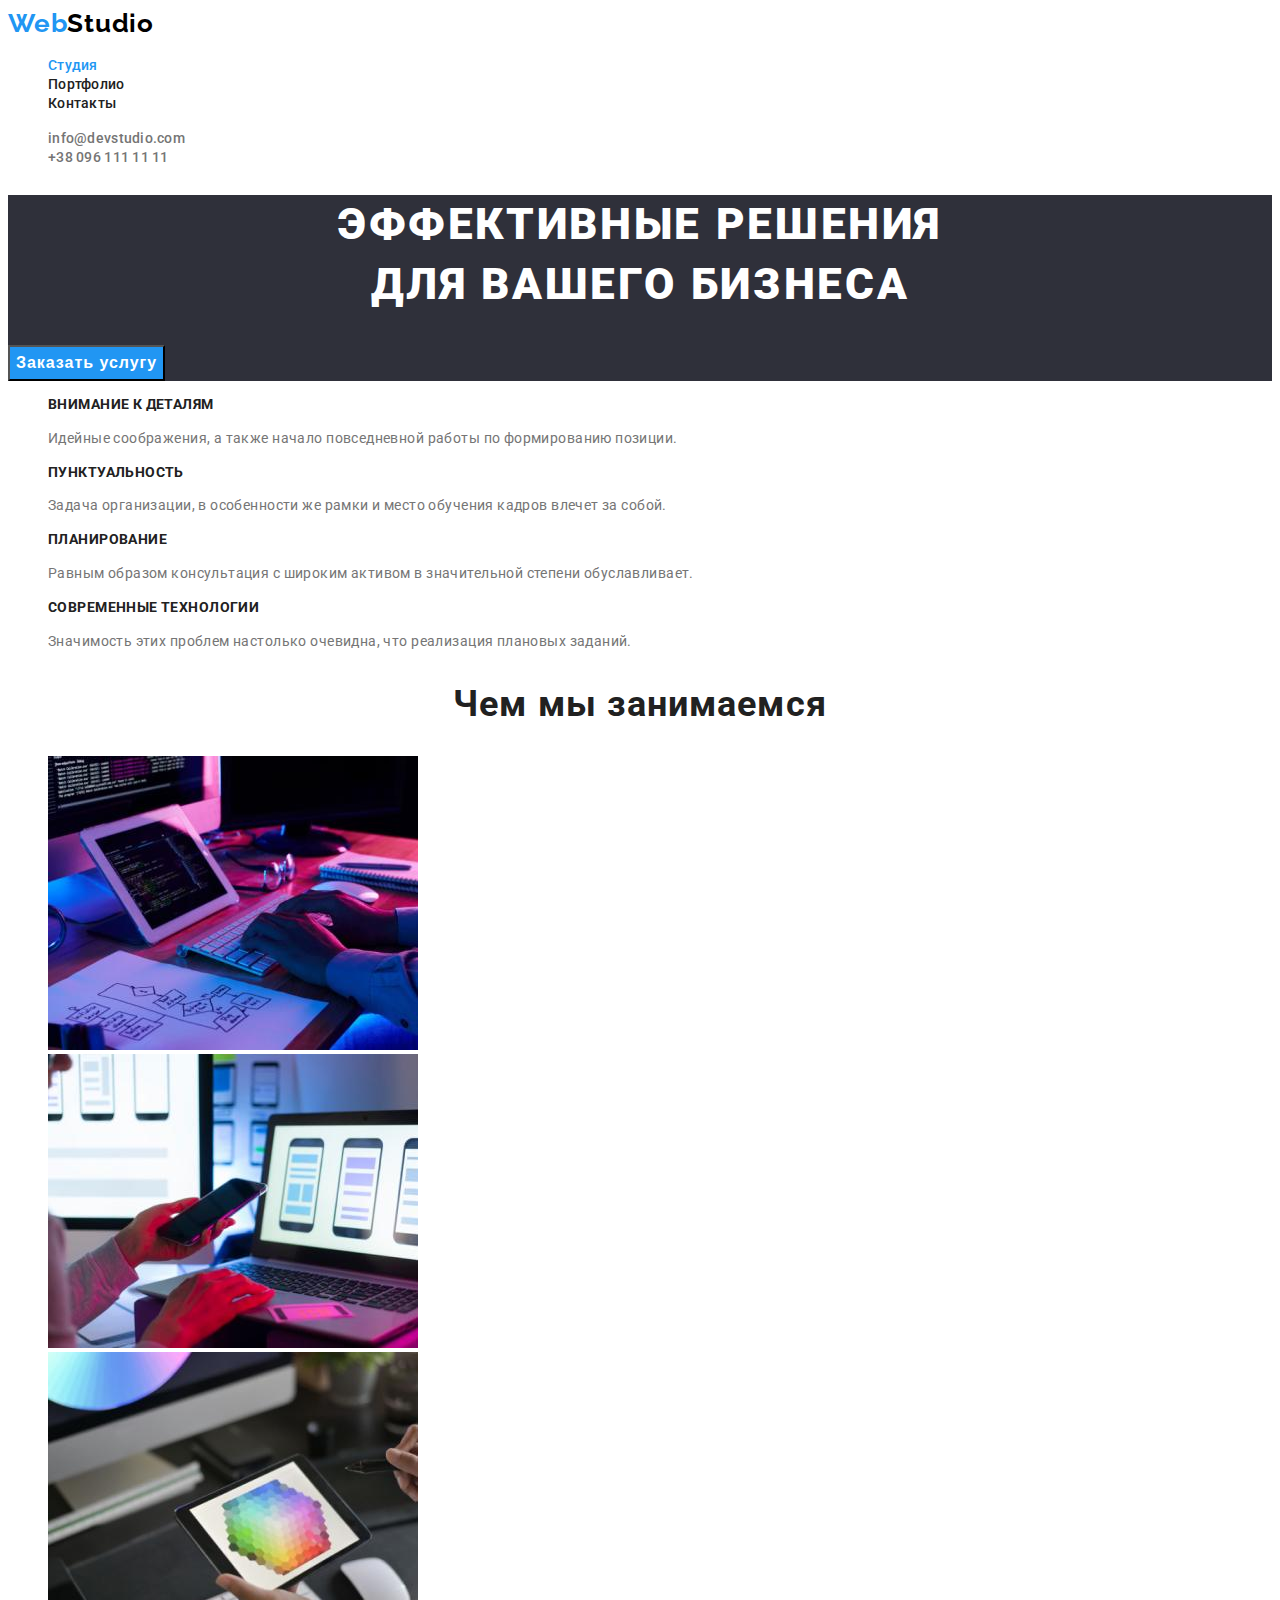
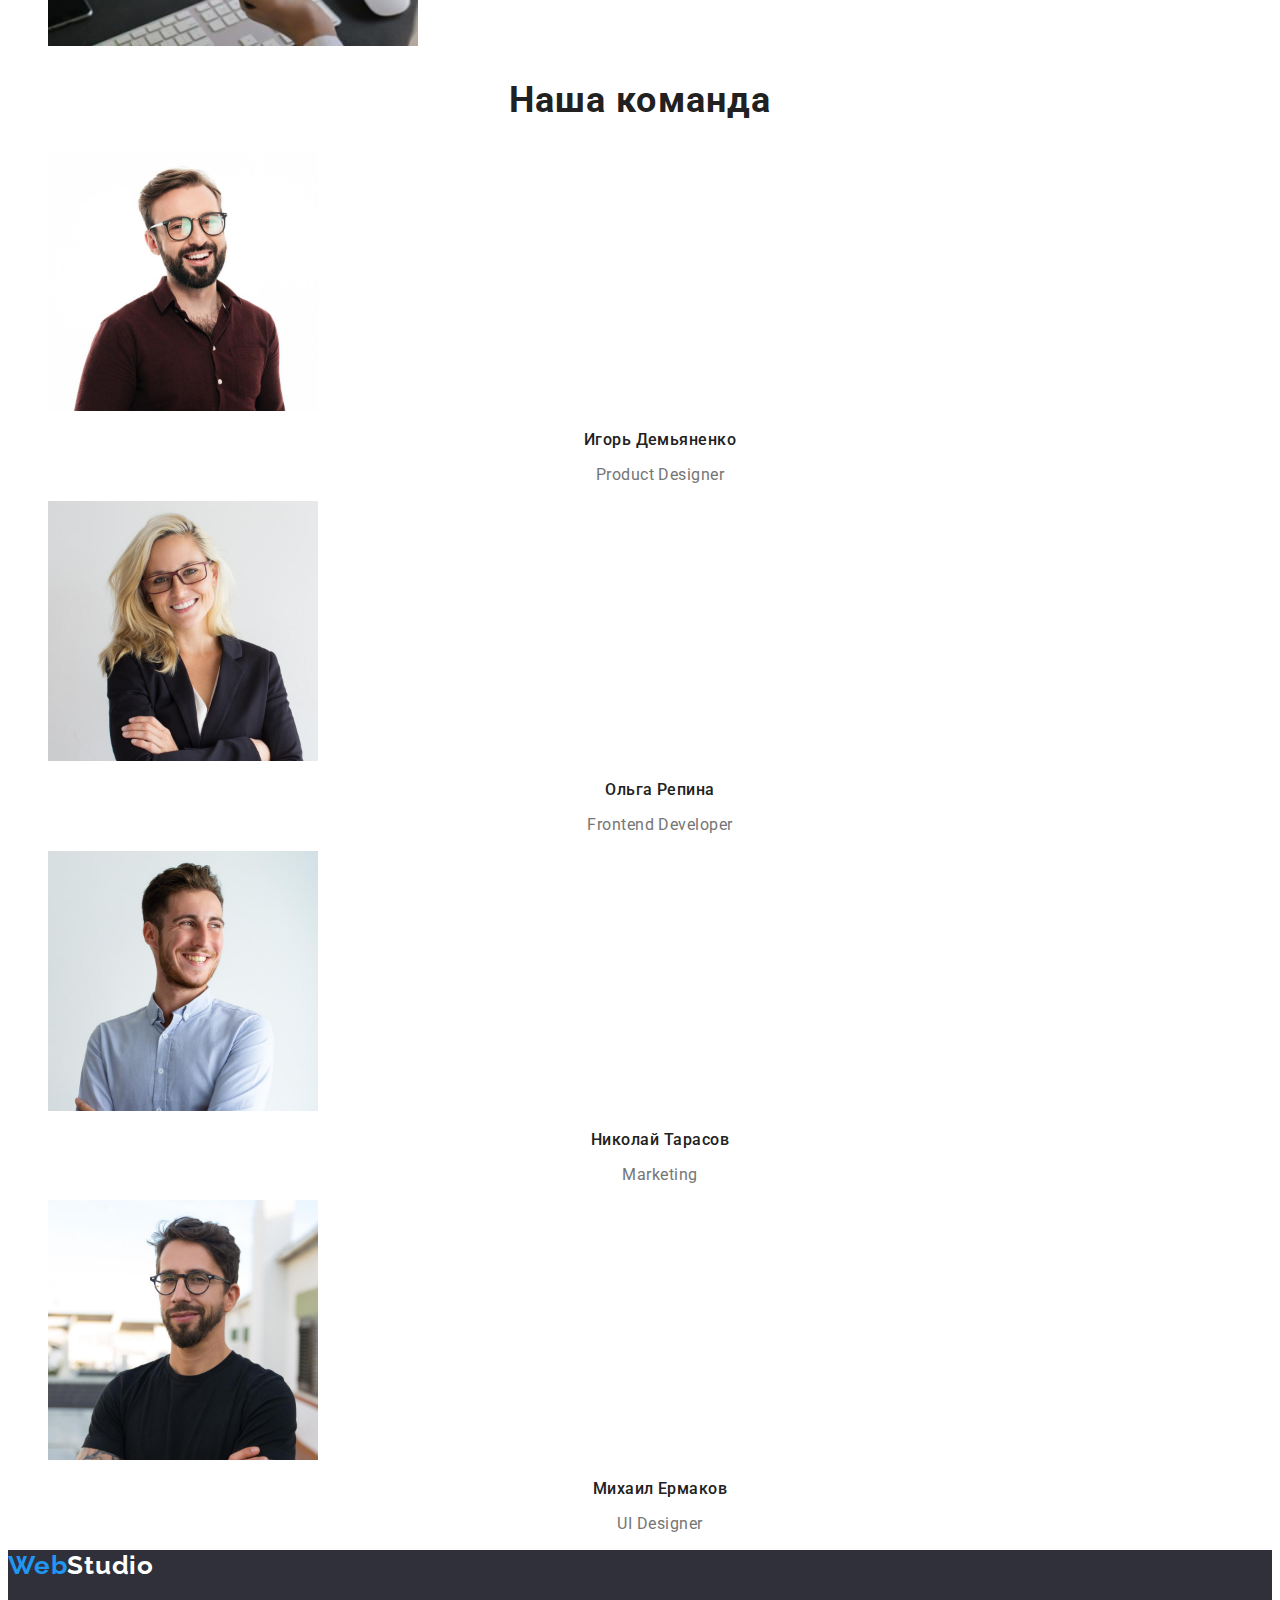
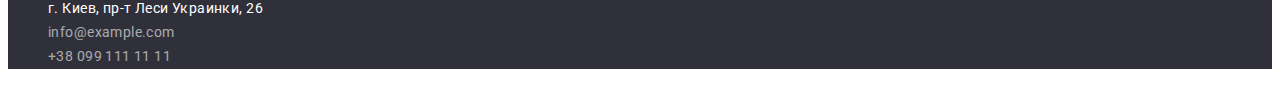
<file: index.html>
<!DOCTYPE html>
<html lang="ru">

<head>
    <meta charset="UTF-8">
    <meta http-equiv="X-UA-Compatible" content="IE=edge">
    <meta name="viewport" content="width=device-width, initial-scale=1.0">
    <title>WebStudio</title>
    <link rel="preconnect" href="https://fonts.googleapis.com">
    <link rel="preconnect" href="https://fonts.gstatic.com" crossorigin>
    <link
        href="https://fonts.googleapis.com/css2?family=Raleway:wght@700&family=Roboto:wght@400;500;700;900&display=swap"
        rel="stylesheet">
    <link rel="stylesheet" href="./css/styles.css">
</head>

<body>
    <!--Header-->
    <header>
        <a href="" class="header-logo link"><span class="logo-accent">Web</span>Studio</a>
        <nav class="header-nav">
            <ul class="header-list list">
                <li class="header-item"><a href="./index.html" class="header-link link current">Студия</a></li>
                <li class="header-item"><a href="./portfolio.html" class="header-link link">Портфолио</a></li>
                <li class="header-item"><a href="" class="header-link link">Контакты</a></li>
            </ul>
        </nav>
        <ul class="header-list list">
            <li><a class="header-mail link" href="mailto:info@devstudio.com">info@devstudio.com</a></li>
            <li><a class="header-tel link" href="tel:+380961111111">+38 096 111 11 11</a></li>
        </ul>
    </header>
    <!--Main-->
    <main>
        <!--Баннер-->
        <section class="hero">
            <h1 class="hero-title">Эффективные решения <br> для вашего бизнеса</h1>
            <button type="button" class="hero-btn">Заказать услугу</button>
        </section>
        <!--Особенности-->
        <section class="features">
            <h2 class="visually-hidden">Особенности</h2>
            <ul class="features-list list">
                <li class="features-item">
                    <h3 class="features-title">Внимание к деталям</h3>
                    <p class="features-text">Идейные соображения, а также начало повседневной работы по формированию
                        позиции.</p>
                </li>
                <li class="features-item">
                    <h3 class="features-title">Пунктуальность</h3>
                    <p class="features-text">Задача организации, в особенности же рамки и место обучения кадров влечет
                        за собой.</p>
                </li>
                <li class="features-item">
                    <h3 class="features-title">Планирование</h3>
                    <p class="features-text">Равным образом консультация с широким активом в значительной степени
                        обуславливает.</p>
                </li>
                <li class="features-item">
                    <h3 class="features-title">Современные технологии</h3>
                    <p class="features-text">Значимость этих проблем настолько очевидна, что реализация плановых
                        заданий.</p>
                </li>
            </ul>
        </section>
        <!--Чем мы занимаемся-->
        <section class="about">
            <h2 class="about-title">Чем мы занимаемся</h2>
            <ul class="about-list list">
                <li class="about-item">
                    <img src="./images/img1.jpg" alt="html code" width="370" height="294">
                </li>
                <li class="about-item">
                    <img src="./images/img2.jpg" alt="notebook" width="370" height="294">
                </li>
                <li class="about-item">
                    <img src="./images/img3.jpg" alt="image on tablet" width="370" height="294">
                </li>
            </ul>
        </section>
        <!--Наша Команда-->
        <section class="team">
            <h2 class="team-title">Наша команда</h2>
            <ul class="team-list list">
                <li class="team-item">
                    <img src="./images/tm1.jpg" alt="Team Member 1" width="270" height="260">
                    <h3 class="team-subtitle">Игорь Демьяненко</h3>
                    <p lang="en" class="team-text">Product Designer</p>
                </li>
                <li class="team-item">
                    <img src="./images/tm2.jpg" alt="Team Member 2" width="270" height="260">
                    <h3 class="team-subtitle">Ольга Репина</h3>
                    <p lang="en" class="team-text">Frontend Developer</p>
                </li>
                <li class="team-item">
                    <img src="./images/tm3.jpg" alt="Team Member 3" width="270" height="260">
                    <h3 class="team-subtitle">Николай Тарасов</h3>
                    <p lang="en" class="team-text">Marketing</p>
                </li>
                <li class="team-item">
                    <img src="./images/tm4.jpg" alt="Team Member 4" width="270" height="260">
                    <h3 class="team-subtitle">Михаил Ермаков</h3>
                    <p lang="en" class="team-text">UI Designer</p>
                </li>
            </ul>
        </section>
    </main>
    <!--Footer-->
    <footer class="footer">
        <a href="" class="footer-logo link"><span class="logo-accent">Web</span>Studio</a>
        <address class="footer-address">
            <ul class="footer-list list">
                <li class="footer-item"><a class="footer-link link" href="https://goo.gl/maps/haABjZdnL3CjeKai8"
                        target="_blank" rel="noopener noreferrer">
                        г. Киев, пр-т Леси Украинки, 26</a></li>
                <li class="footer-item"><a class="footer-mail link" href="mailto:info@example.com">info@example.com</a>
                </li>
                <li class="footer-item"><a class="footer-tel link" href="tel:+380991111111">+38 099 111 11 11</a></li>
            </ul>
        </address>
    </footer>
</body>

</html>
</file>
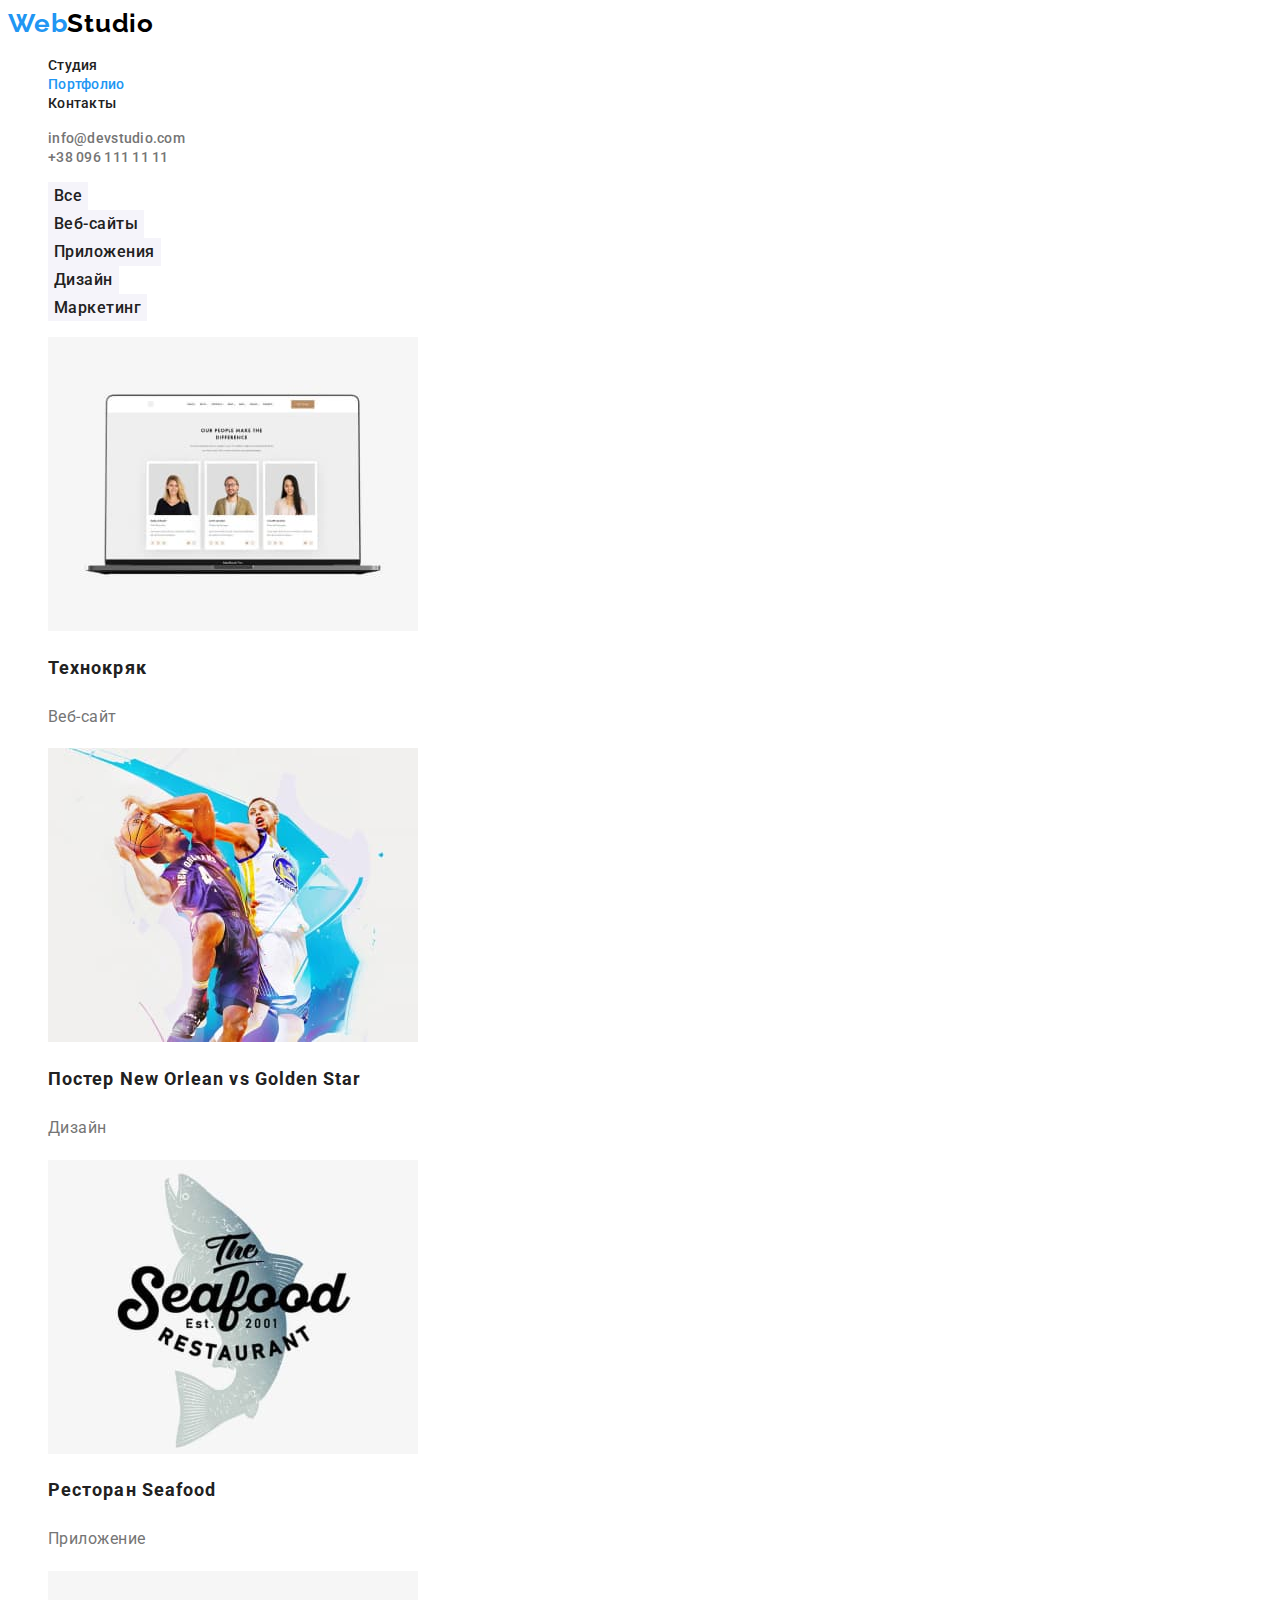
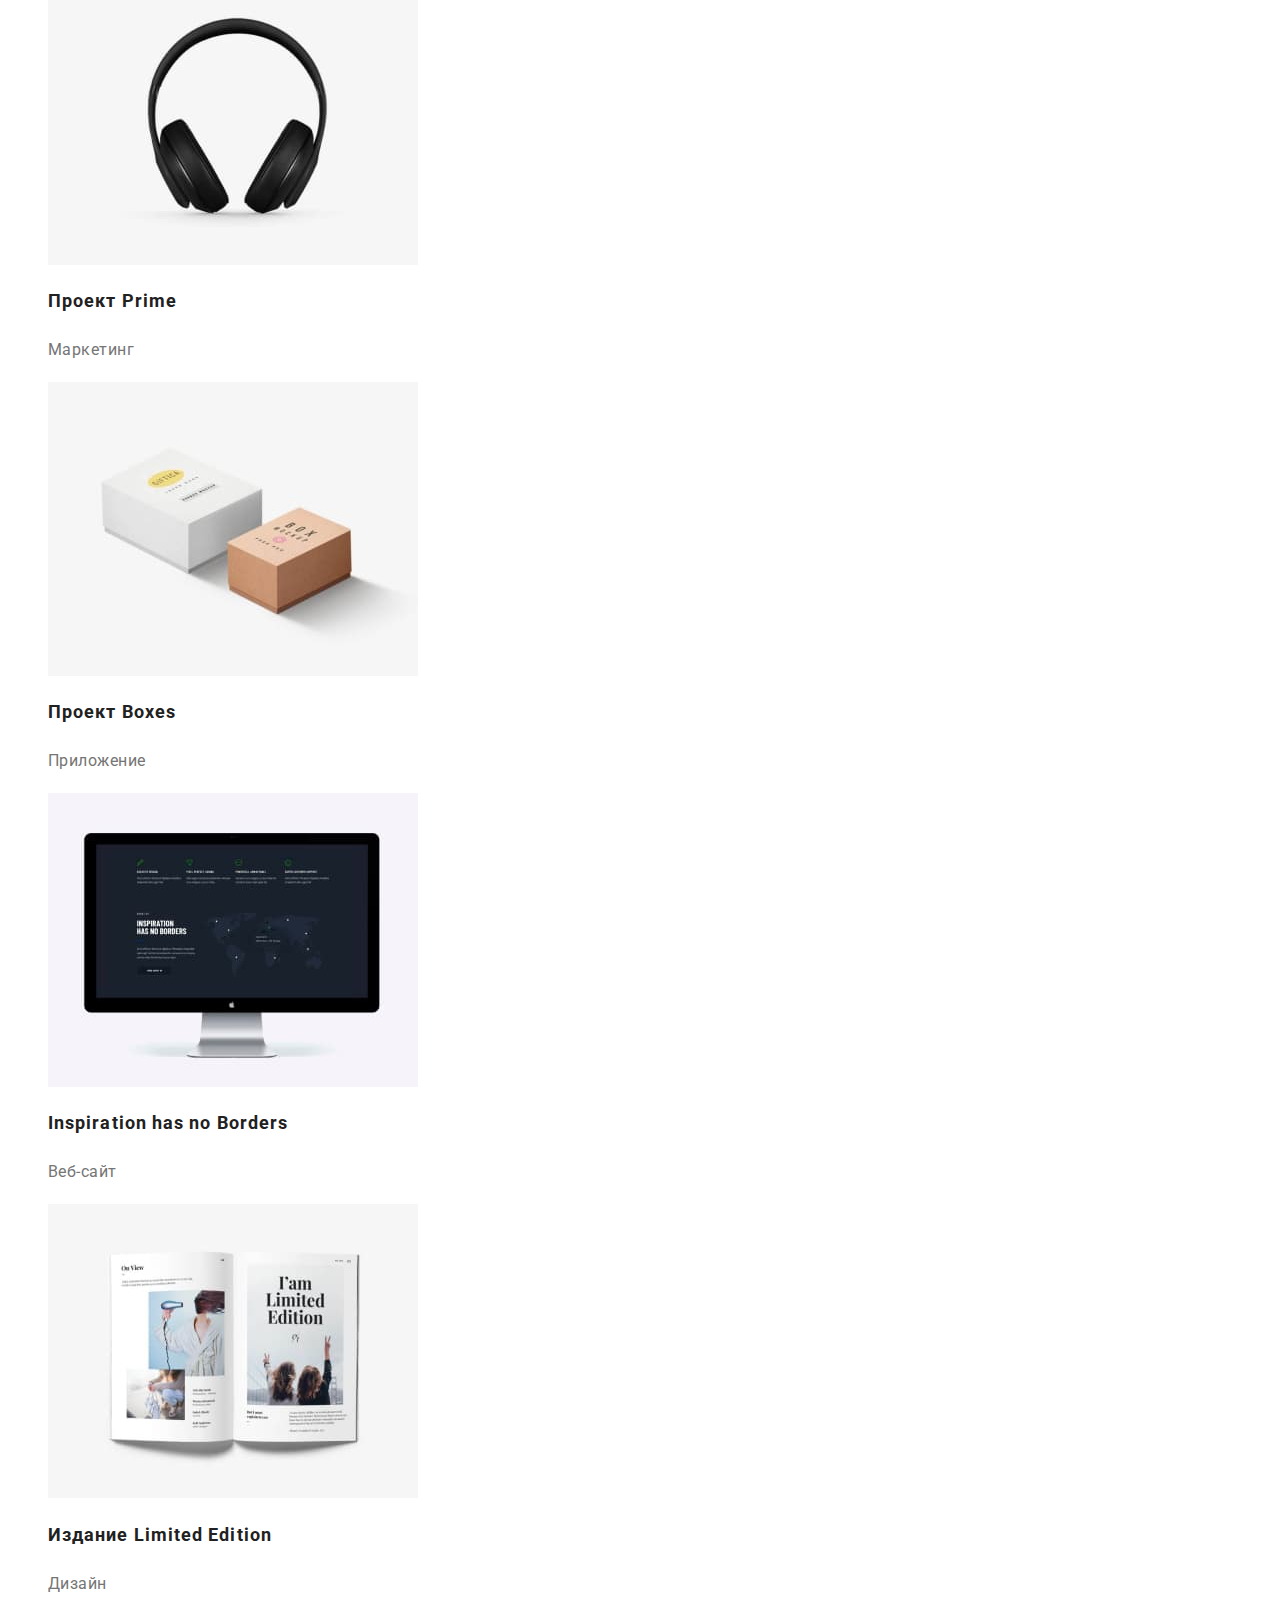
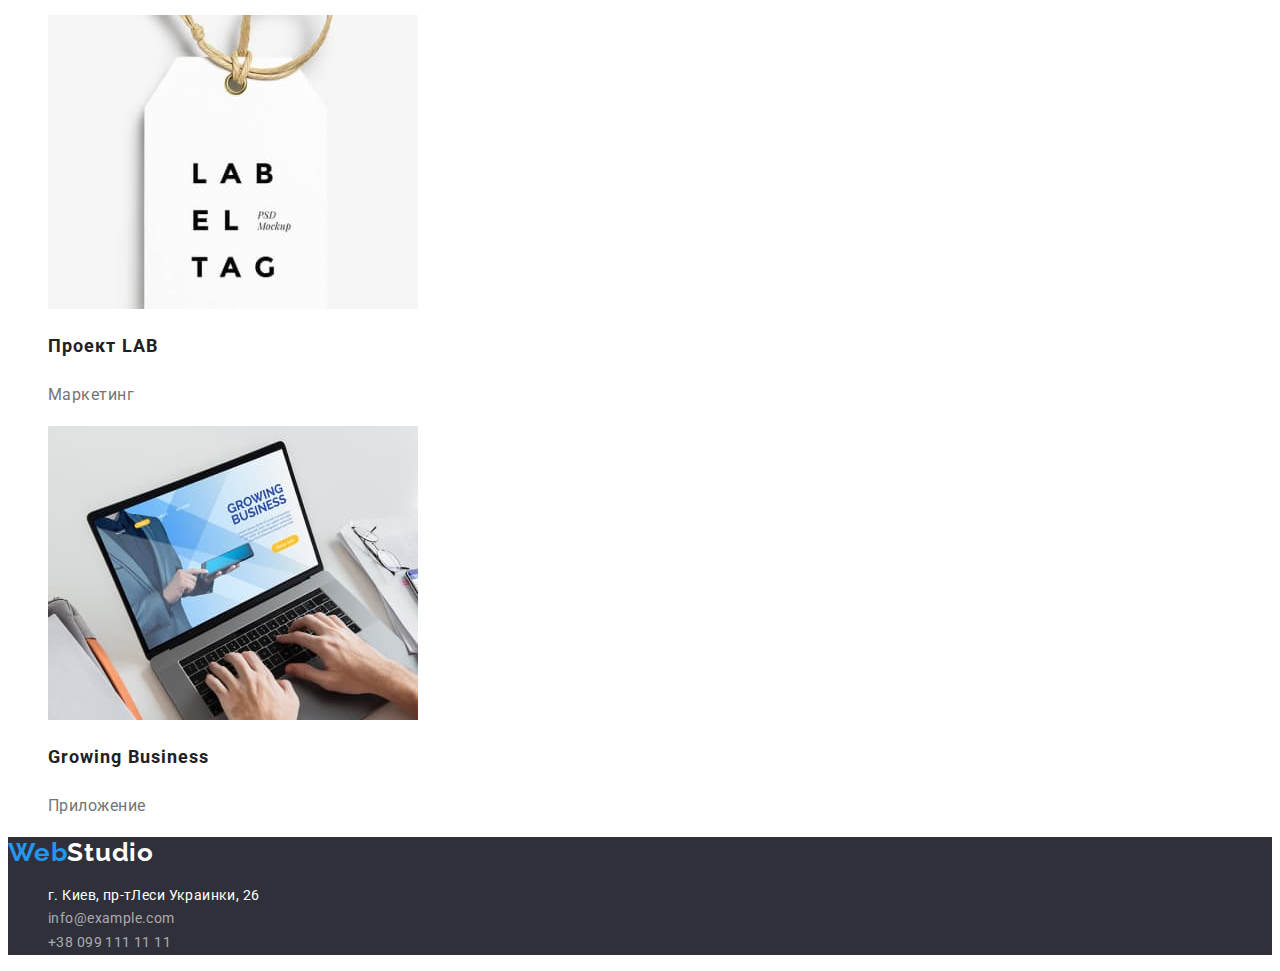
<file: portfolio.html>
<!DOCTYPE html>
<html lang="ru">

<head>
    <meta charset="UTF-8">
    <meta http-equiv="X-UA-Compatible" content="IE=edge">
    <meta name="viewport" content="width=device-width, initial-scale=1.0">
    <title>Portfolio</title>
    <link rel="preconnect" href="https://fonts.googleapis.com">
    <link rel="preconnect" href="https://fonts.gstatic.com" crossorigin>
    <link
        href="https://fonts.googleapis.com/css2?family=Raleway:wght@700&family=Roboto:wght@400;500;700;900&display=swap"
        rel="stylesheet">
    <link rel="stylesheet" href="./css/styles.css">
</head>

<body>
    <!--Header-->
    <header>
        <a href="" class="header-logo link"><span class="logo-accent">Web</span>Studio</a>
        <nav class="header-nav">
            <ul class="header-list list">
                <li class="header-item"><a href="./index.html" class="header-link link">Студия</a></li>
                <li class="header-item"><a href="./portfolio.html" class="header-link link current">Портфолио</a></li>
                <li class="header-item"><a href="" class="header-link link">Контакты</a></li>
            </ul>
        </nav>
        <ul class="header-list list">
            <li><a class="header-mail link" href="mailto:info@devstudio.com">info@devstudio.com</a></li>
            <li><a class="header-tel link" href="tel:+380961111111">+38 096 111 11 11</a></li>
        </ul>
    </header>
    <!--Main-->
    <main>
        <section class="work">
            <h1 class="visually-hidden">Наши Работы</h1>
            <ul class="filters-list list">
                <li class="filters-item">
                    <button type="button" class="filters-btn">Все</button>
                </li>
                <li class="filters-item">
                    <button type="button" class="filters-btn">Веб-сайты</button>
                </li>
                <li class="filters-item">
                    <button type="button" class="filters-btn">Приложения</button>
                </li>
                <li class="filters-item">
                    <button type="button" class="filters-btn">Дизайн</button>
                </li>
                <li class="filters-item">
                    <button type="button" class="filters-btn">Маркетинг</button>
                </li>
            </ul>
            <ul class="work-list list">
                <li class="work-item">
                    <a href="" class="work-link link">
                        <img src="./images/portfolio1.jpg" alt="Ноутбук с примером сайта" width="370">
                        <div class="work-content">
                            <h2 class="work-title">Технокряк</h2>
                            <p class="work-text">Веб-сайт</p>
                        </div>
                    </a>
                </li>
                <li class="work-item">
                    <a href="" class="work-link link">
                        <img src="./images/portfolio2.jpg" alt="Игроки в баскетбол" width="370">
                        <div class="work-content">
                            <h2 class="work-title">Постер <span lang="en">New Orlean vs Golden Star</span></h2>
                            <p class="work-text">Дизайн</p>
                        </div>
                    </a>
                </li>
                <li class="work-item">
                    <a href="" class="work-link link">
                        <img src="./images/portfolio3.jpg" alt="Логотип ресторана" width="370">
                        <div class="work-content">
                            <h2 class="work-title">Ресторан <span lang="en">Seafood</span></h2>
                            <p class="work-text">Приложение</p>
                        </div>

                    </a>
                </li>
                <li class="work-item">
                    <a href="" class="work-link link">
                        <img src="./images/portfolio4.jpg" alt="Наушники" width="370">
                        <div class="work-content">
                            <h2 class="work-title">Проект <span lang="en">Prime</span></h2>
                            <p class="work-text">Маркетинг</p>
                        </div>
                    </a>
                </li>
                <li class="work-item">
                    <a href="" class="work-link link">
                        <img src="./images/portfolio5.jpg" alt="Мокап коробок" width="370">
                        <div class="work-content">
                            <h2 class="work-title">Проект <span lang="en">Boxes</span></h2>
                            <p class="work-text">Приложение</p>
                        </div>
                    </a>
                </li>
                <li class="work-item">
                    <a href="" class="work-link link">
                        <img src="./images/portfolio6.jpg" alt="Монитор с примером сайта" width="370">
                        <div class="work-content">
                            <h2 lang="en" class="work-title">Inspiration has no Borders</h2>
                            <p class="work-text">Веб-сайт</p>
                        </div>
                    </a>
                </li>
                <li class="work-item">
                    <a href="" class="work-link link">
                        <img src="./images/portfolio7.jpg" alt="Открытый журнал" width="370">
                        <div class="work-content">
                            <h2 class="work-title">Издание <span lang="en">Limited Edition</span></h2>
                            <p class="work-text">Дизайн</p>
                        </div>
                    </a>
                </li>
                <li class="work-item">
                    <a href="" class="work-link link">
                        <img src="./images/portfolio8.jpg" alt="Мокап бирки" width="370">
                        <div class="work-content">
                            <h2 class="work-title">Проект <span>LAB</span></h2>
                            <p class="work-text">Маркетинг</p>
                        </div>
                    </a>
                </li>
                <li class="work-item">
                    <a href="" class="work-link link">
                        <img src="./images/portfolio9.jpg" alt="Работа на ноутбуке" width="370">
                        <div class="work-content">
                            <h2 lang="en" class="work-title">Growing Business</h2>
                            <p class="work-text">Приложение</p>
                        </div>
                    </a>
                </li>
            </ul>
        </section>
    </main>
    <!--Footer-->
    <footer class="footer">
        <a href="" class="footer-logo link"><span class="logo-accent">Web</span>Studio</a>
        <address class="footer-address">
            <ul class="footer-list list">
                <li class="footer-item"><a class="footer-link link" href="https://goo.gl/maps/haABjZdnL3CjeKai8"
                        target="_blank" rel="noopener noreferrer">
                        г. Киев, пр-тЛеси Украинки, 26</a></li>
                <li class="footer-item"><a class="footer-mail link" href="mailto:info@example.com">info@example.com</a>
                </li>
                <li class="footer-item"><a class="footer-tel link" href="tel:+380991111111">+38 099 111 11 11</a></li>
            </ul>
        </address>
    </footer>
</body>

</html>
</file>
<file: css/styles.css>
:root {
    --first-accent-color: #2196F3;
    --second-accent-color: #188CE8;
    --logo-color: #000000;
    --first-background-color: #FFFFFF;
    --second-background-color: #2F303A;
    --third-background-color: #F5F4FA;
    --first-text-color: #212121;
    --second-text-color: #757575;
    --third-text-color: #FFFFFF;

}

body {
    font-family: 'Roboto', sans-serif;
    color: var(--second-text-color);
    background-color: var(--first-background-color);
}

.list {
    list-style: none;
}

.link {
    text-decoration: none;
}

.header-logo {
    font-family: 'Raleway';
    font-weight: 700;
    font-size: 26px;
    line-height: 1.19;
    letter-spacing: 0.03em;
    color: var(--logo-color);
}

.logo-accent {
    color: var(--first-accent-color);
}

.header-link {
    font-weight: 500;
    font-size: 14px;
    line-height: 1.14;
    letter-spacing: 0.02em;
    color: var(--first-text-color);
}

.header-link:hover,
.header-link:focus {
    color: var(--first-accent-color);
}

.current {
    color: var(--first-accent-color);
}

.header-mail,
.header-tel {
    font-weight: 500;
    font-size: 14px;
    line-height: 1.14;
    letter-spacing: 0.02em;
    color: var(--second-text-color);
}

.header-mail:hover,
.header-tel:hover {
    color: var(--first-accent-color);
}

.header-mail:focus,
.header-tel:focus {
    color: var(--first-accent-color);
    }


.hero {
    background-color: var(--second-background-color);
}

.hero-title {
    font-weight: 900;
    font-size: 44px;
    line-height: 1.36;
    text-align: center;
    letter-spacing: 0.06em;
    text-transform: uppercase;
    color: var(--third-text-color);
}

.hero-btn {
    background-color: var(--first-accent-color);
    font-weight: 700;
    font-size: 16px;
    line-height: 1.88;
    display: flex;
    align-items: center;
    text-align: center;
    letter-spacing: 0.06em;
    color: var(--third-text-color);
}

.hero-btn:hover,
.hero-btn:focus {
    color: var(--third-text-color);
    background-color: var(--second-accent-color);
}

.visually-hidden {
    position: absolute;
    white-space: nowrap;
    width: 1px;
    height: 1px;
    overflow: hidden;
    border: 0;
    padding: 0;
    clip: rect(0 0 0 0);
    clip-path: inset(50%);
    margin: -1px;
}

.features-title {
    font-weight: 700;
    font-size: 14px;
    line-height: 1.14;
    letter-spacing: 0.03em;
    text-transform: uppercase;
    color: var(--first-text-color);
}

.features-text {
    font-size: 14px;
    line-height: 1.71;
    letter-spacing: 0.03em;
    color: var(--second-text-color);
}

.about-title {
    font-weight: 700;
    font-size: 36px;
    line-height: 1.16;
    text-align: center;
    letter-spacing: 0.03em;
    color: var(--first-text-color);
}

.team {
    background-color: var(--first-background-color);
}

.team-title {
    font-weight: 700;
    font-size: 36px;
    line-height: 1.16;
    text-align: center;
    letter-spacing: 0.03em;
    color: var(--first-text-color);
}

.team-subtitle {
    font-weight: 500;
    font-size: 16px;
    line-height: 1.18;
    text-align: center;
    letter-spacing: 0.03em;
    color: var(--first-text-color);
}

.team-text {
    font-size: 16px;
    line-height: 1.18;
    text-align: center;
    letter-spacing: 0.03em;
    color: var(--second-text-color);
}

.footer {
    background-color: var(--second-background-color);
}

.footer-logo {
    font-family: 'Raleway', sans-serif;
    font-style: normal;
    font-weight: 700;
    font-size: 26px;
    line-height: 1.19;
    letter-spacing: 0.03em;
    color: var(--third-text-color);
}

.footer-address {
    font-style: normal;
}

.footer-link {
    font-size: 14px;
    line-height: 1.71;
    letter-spacing: 0.03em;
    color: var(--third-text-color);
}

.footer-mail,
.footer-tel {
    font-size: 14px;
    line-height: 1.71;
    letter-spacing: 0.03em;
    color: rgba(255, 255, 255, 0.6);
}

.footer-mail:hover,
.footer-tel:hover {
    color: var(--first-accent-color);
}

.footer-mail:focus,
.footer-tel:focus {
    color: var(--third-text-color);
}

.filters-btn {
    font-family: 'Roboto', sans-serif;
    font-weight: 500;
    font-size: 16px;
    line-height: 1.62;
    text-align: center;
    letter-spacing: 0.03em;
    border: none;
    cursor: pointer;
    color: var(--first-text-color);
    background-color: var(--third-background-color);
}

.filters-btn:hover,
.filters-btn:focus {
    color: var(--third-text-color);
    background-color: var(--first-accent-color);
}

.work-title {
    font-weight: 700;
    font-size: 18px;
    line-height: 2;
    letter-spacing: 0.06em;
    color: var(--first-text-color);
}

.work-text {
    font-size: 16px;
    line-height: 1.88;
    letter-spacing: 0.03em;
    color: var(--second-text-color);
}
</file>
